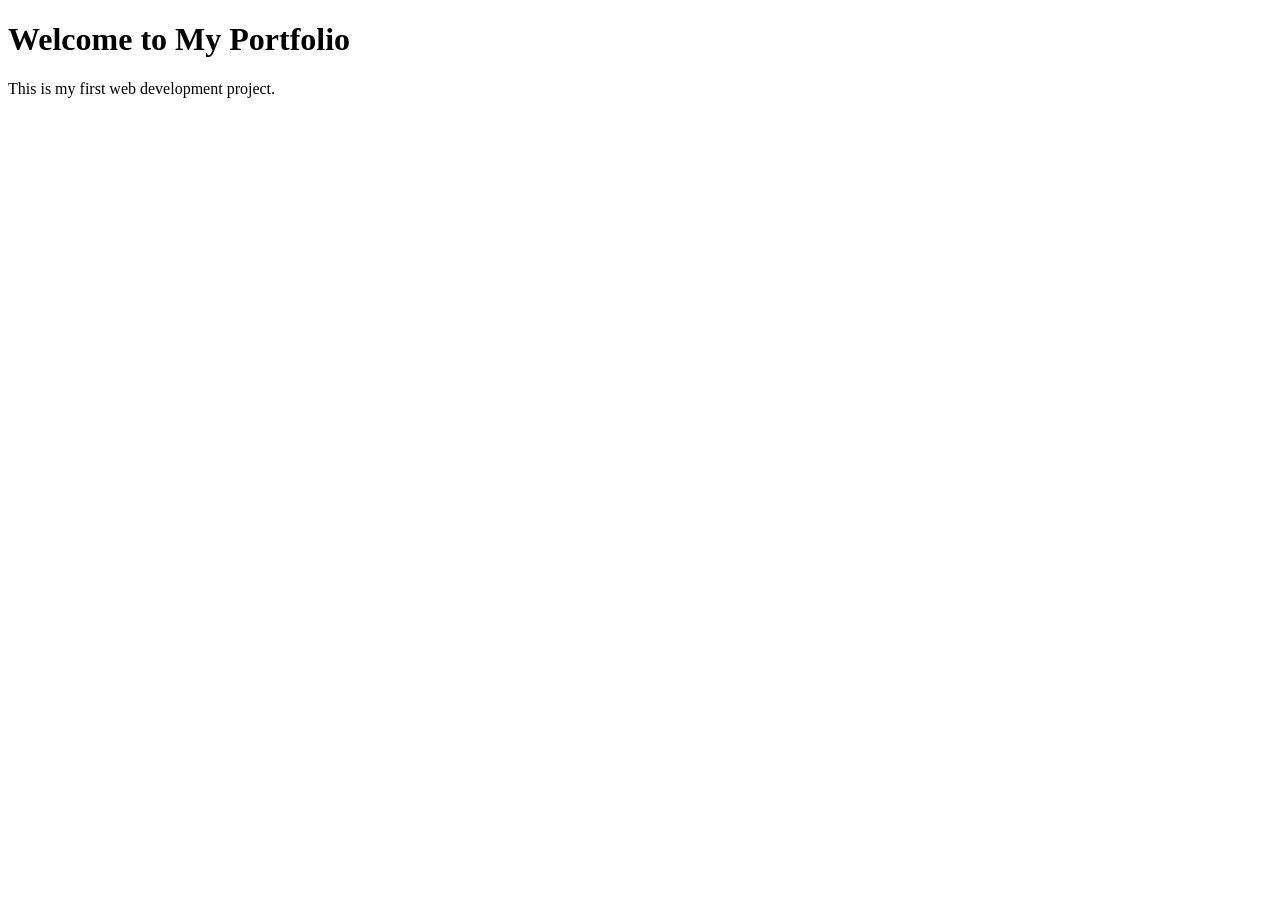
<file: Module-1/P2/index.html>
<!DOCTYPE html>
<html lang="en">
<head>
    <meta charset="UTF-8">
    <meta name="viewport" content="width=device-width, initial-scale=1.0">
    <title>My Portfolio</title>
</head>
<body>

    <h1>Welcome to My Portfolio</h1>
    <p>This is my first web development project.</p>

</body>
</html>
</file>
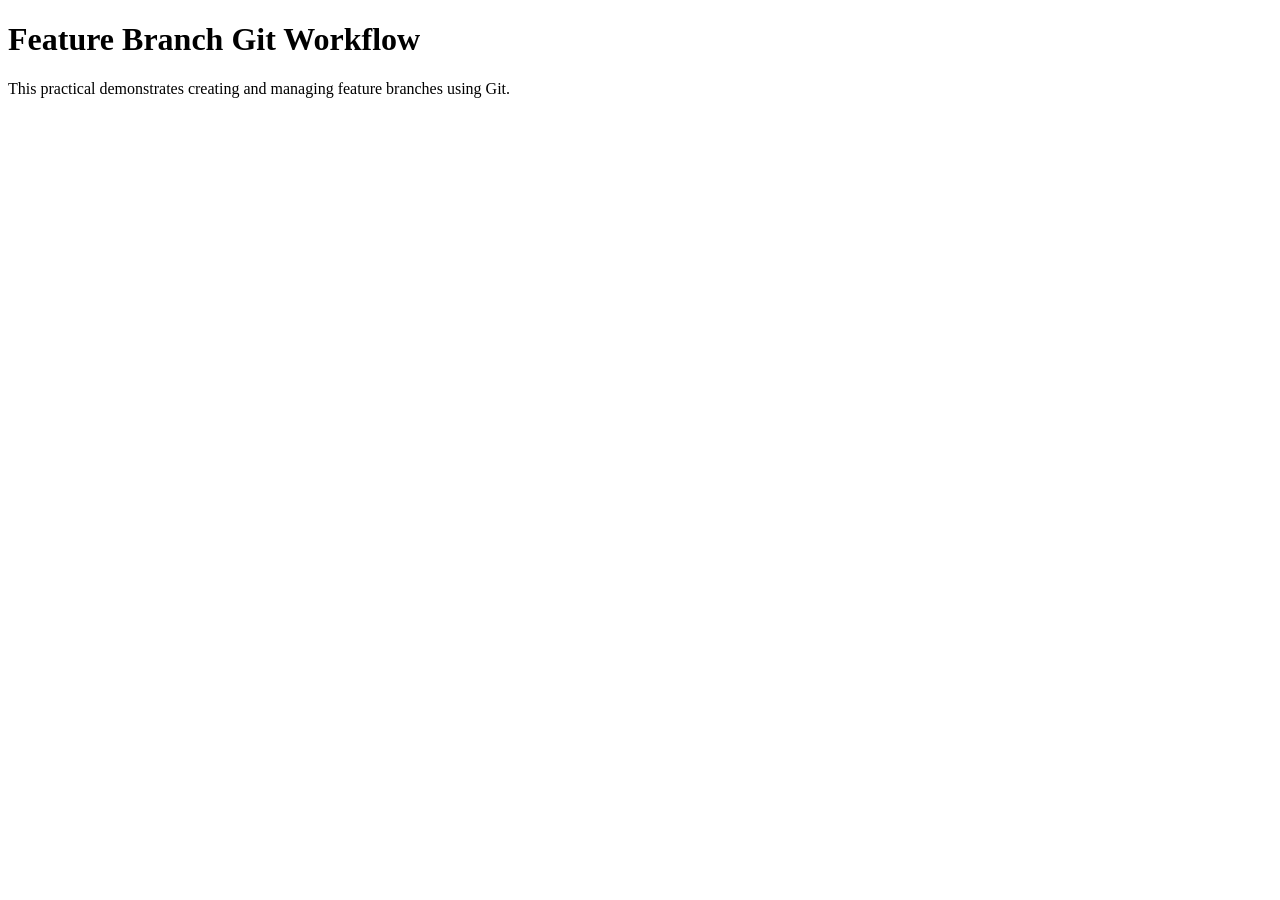
<file: Module-1/P3/index.html>
<!DOCTYPE html>
<html>
<head>
    <title>P3 - Feature Branch Workflow</title>
</head>
<body>
    <h1>Feature Branch Git Workflow</h1>
    <p>This practical demonstrates creating and managing feature branches using Git.</p>
</body>
</html>
</file>
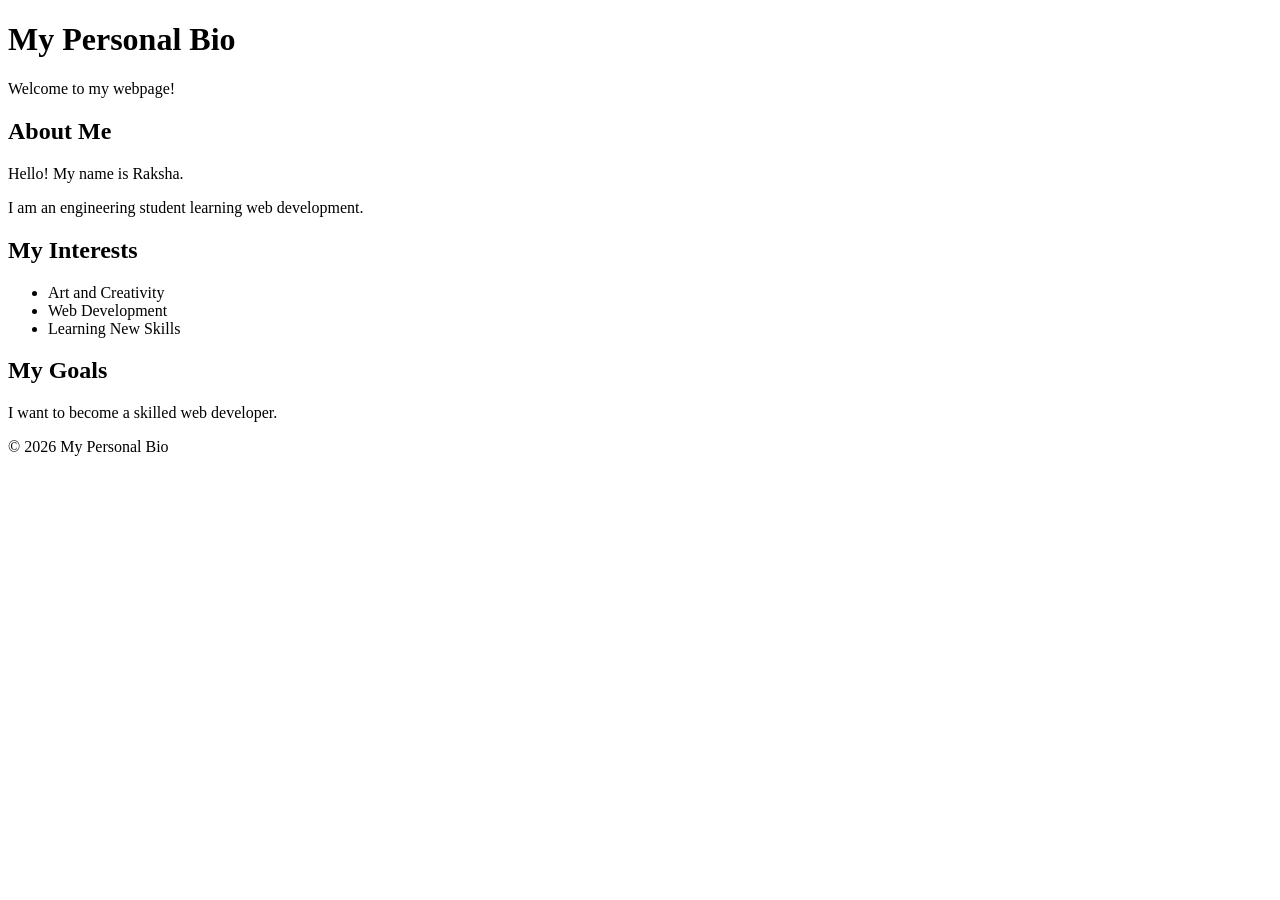
<file: Module-2/P5/index.html>
<!DOCTYPE html>
<html lang="en">

<head>
    <meta charset="UTF-8">
    <meta name="viewport" content="width=device-width, initial-scale=1.0">
    <title>My Bio Page</title>
</head>

<body>

    <header>
        <h1>My Personal Bio</h1>
        <p>Welcome to my webpage!</p>
    </header>

    <main>

        <section>
            <h2>About Me</h2>
            <p>Hello! My name is Raksha.</p>
            <p>I am an engineering student learning web development.</p>
        </section>

        <section>
            <h2>My Interests</h2>
            <ul>
                <li>Art and Creativity</li>
                <li>Web Development</li>
                <li>Learning New Skills</li>
            </ul>
        </section>

        <section>
            <h2>My Goals</h2>
            <p>I want to become a skilled web developer.</p>
        </section>

    </main>

    <footer>
        <p>© 2026 My Personal Bio</p>
    </footer>

</body>
</html>
</file>
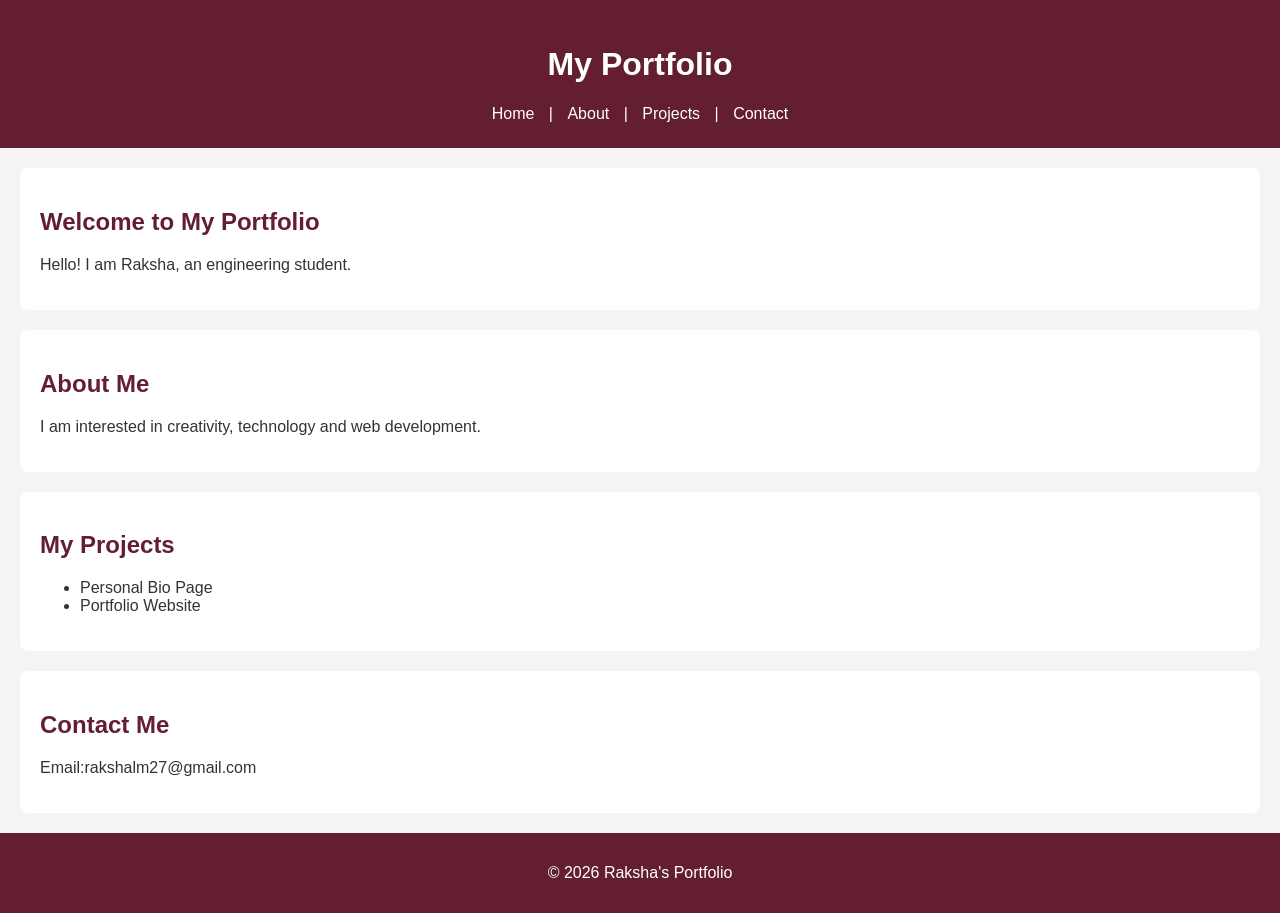
<file: Module-2/P6/index.html>
<!DOCTYPE html>
<html lang="en">
<head>
    <meta charset="UTF-8">
    <meta name="viewport" content="width=device-width, initial-scale=1.0">
    <title>My Portfolio</title>
    <link rel="stylesheet" href="style.css">
</head>
<body>

    <header>
        <h1>My Portfolio</h1>
        <nav>
            <a href="#home">Home</a> |
            <a href="#about">About</a> |
            <a href="#projects">Projects</a> |
            <a href="#contact">Contact</a>
        </nav>
    </header>

    <main>
        <section id="home">
            <h2>Welcome to My Portfolio</h2>
            <p>Hello! I am Raksha, an engineering student.</p>
        </section>

        <section id="about">
            <h2>About Me</h2>
            <p>I am interested in creativity, technology and web development.</p>
        </section>

        <section id="projects">
            <h2>My Projects</h2>
            <ul>
                <li>Personal Bio Page</li>
                <li>Portfolio Website</li>
            </ul>
        </section>

        <section id="contact">
            <h2>Contact Me</h2>
            <p>Email:rakshalm27@gmail.com</p>
        </section>
    </main>

    <footer>
        <p>© 2026 Raksha's Portfolio</p>
    </footer>

</body>
</html>
</file>
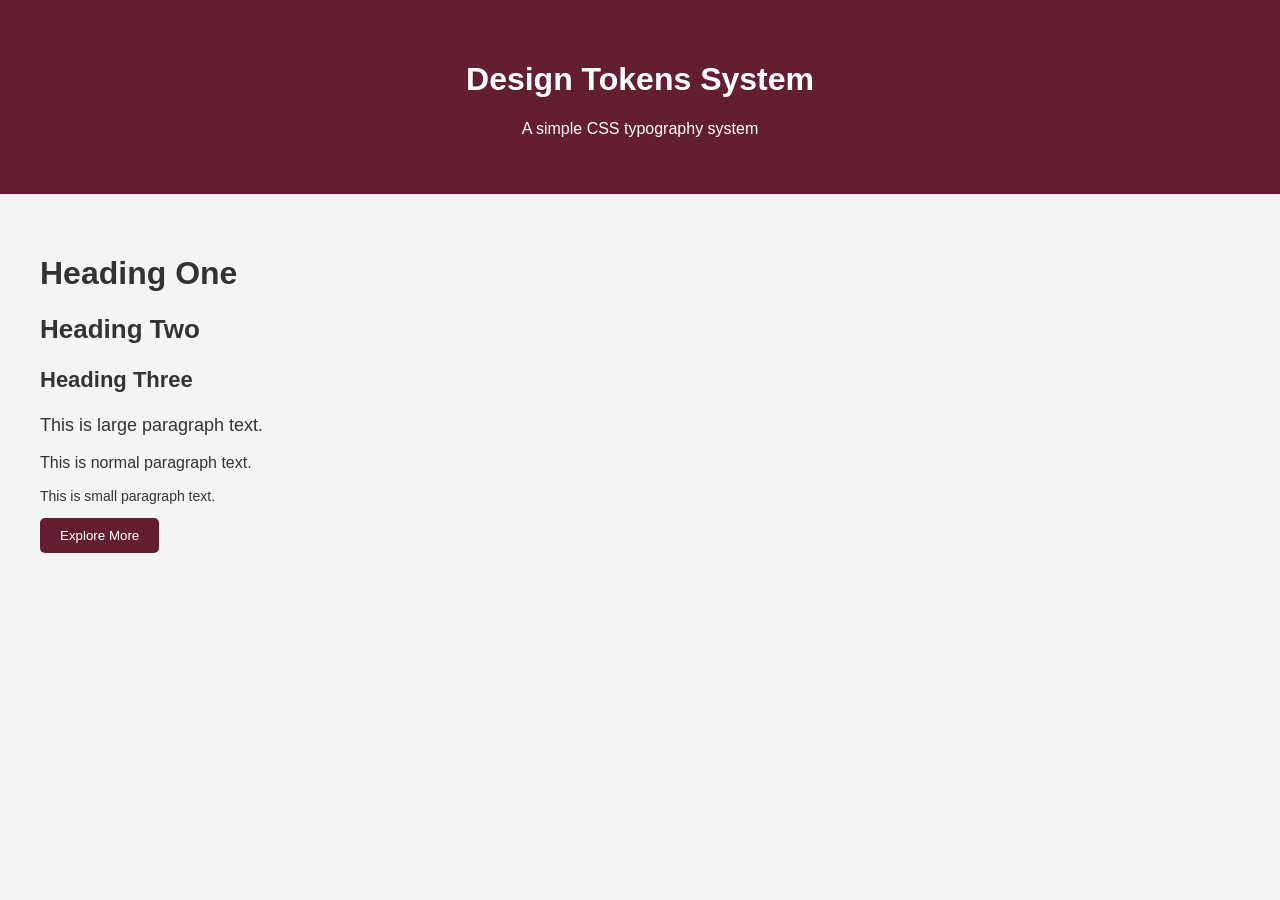
<file: Module-2/P7/index.html>
<!DOCTYPE html>
<html lang="en">
<head>
    <meta charset="UTF-8">
    <meta name="viewport" content="width=device-width, initial-scale=1.0">
    <title>Design Tokens and Typography</title>
    <link rel="stylesheet" href="style.css">
</head>
<body>

    <header>
        <h1>Design Tokens System</h1>
        <p>A simple CSS typography system</p>
    </header>

    <main>
        <h1>Heading One</h1>
        <h2>Heading Two</h2>
        <h3>Heading Three</h3>

        <p class="large">This is large paragraph text.</p>
        <p>This is normal paragraph text.</p>
        <p class="small">This is small paragraph text.</p>

        <button>Explore More</button>
    </main>

</body>
</html>
</file>
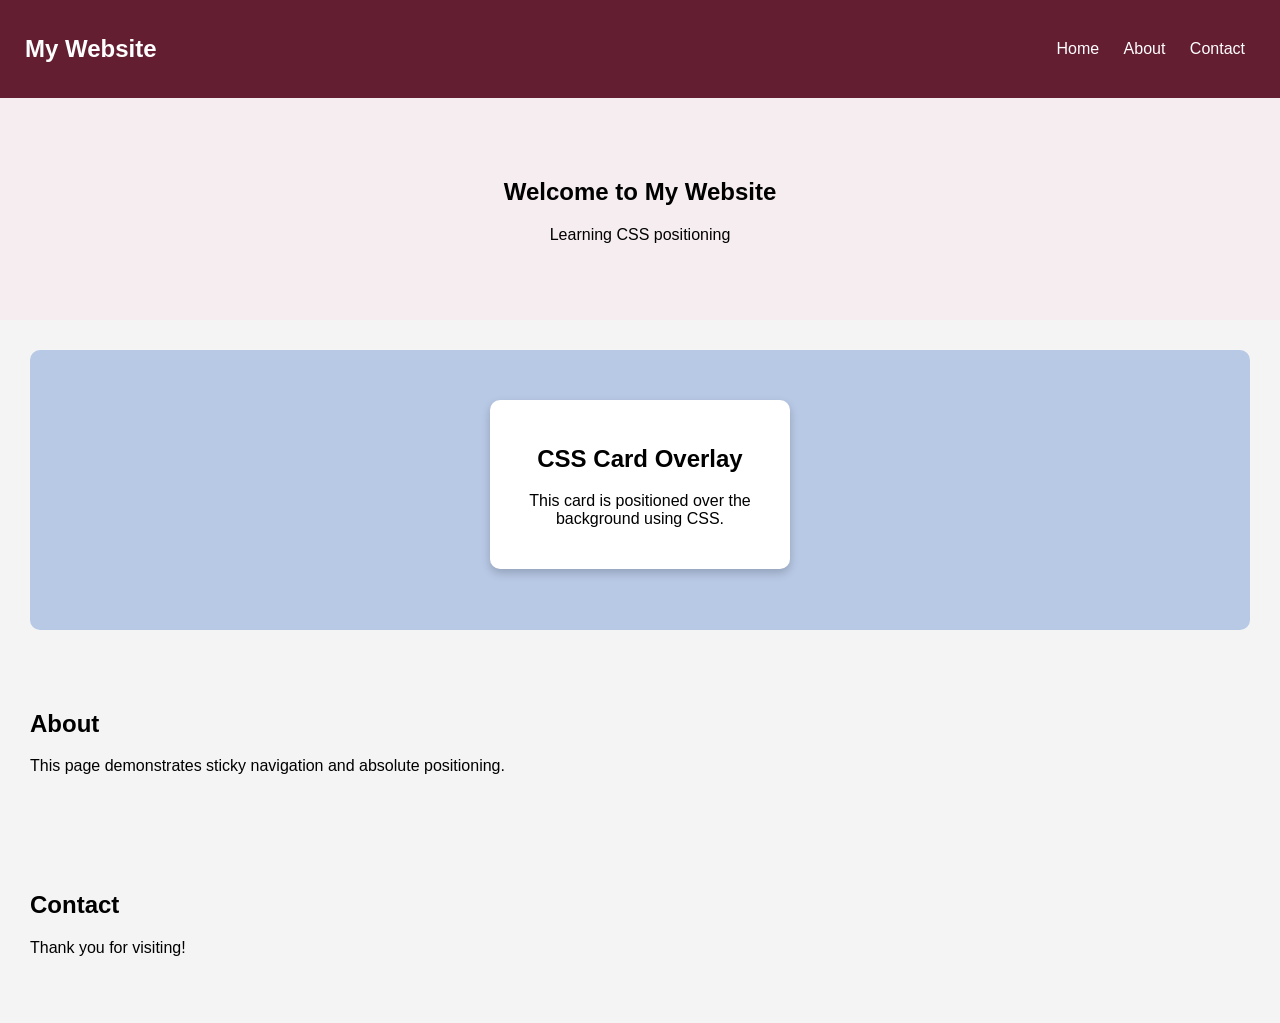
<file: Module-2/P8/index.html>
<!DOCTYPE html>
<html lang="en">
<head>
    <meta charset="UTF-8">
    <meta name="viewport" content="width=device-width, initial-scale=1.0">
    <title>Sticky Navbar and Card Overlay</title>
    <link rel="stylesheet" href="style.css">
</head>
<body>

    <nav class="navbar">
        <h2>My Website</h2>
        <div>
            <a href="#home">Home</a>
            <a href="#about">About</a>
            <a href="#contact">Contact</a>
        </div>
    </nav>

    <section id="home" class="hero">
        <h1>Welcome to My Website</h1>
        <p>Learning CSS positioning</p>
    </section>

    <section class="card-section">
        <div class="card">
            <h2>CSS Card Overlay</h2>
            <p>This card is positioned over the background using CSS.</p>
        </div>
    </section>

    <section id="about">
        <h2>About</h2>
        <p>This page demonstrates sticky navigation and absolute positioning.</p>
    </section>

    <section id="contact">
        <h2>Contact</h2>
        <p>Thank you for visiting!</p>
    </section>

</body>
</html>
</file>
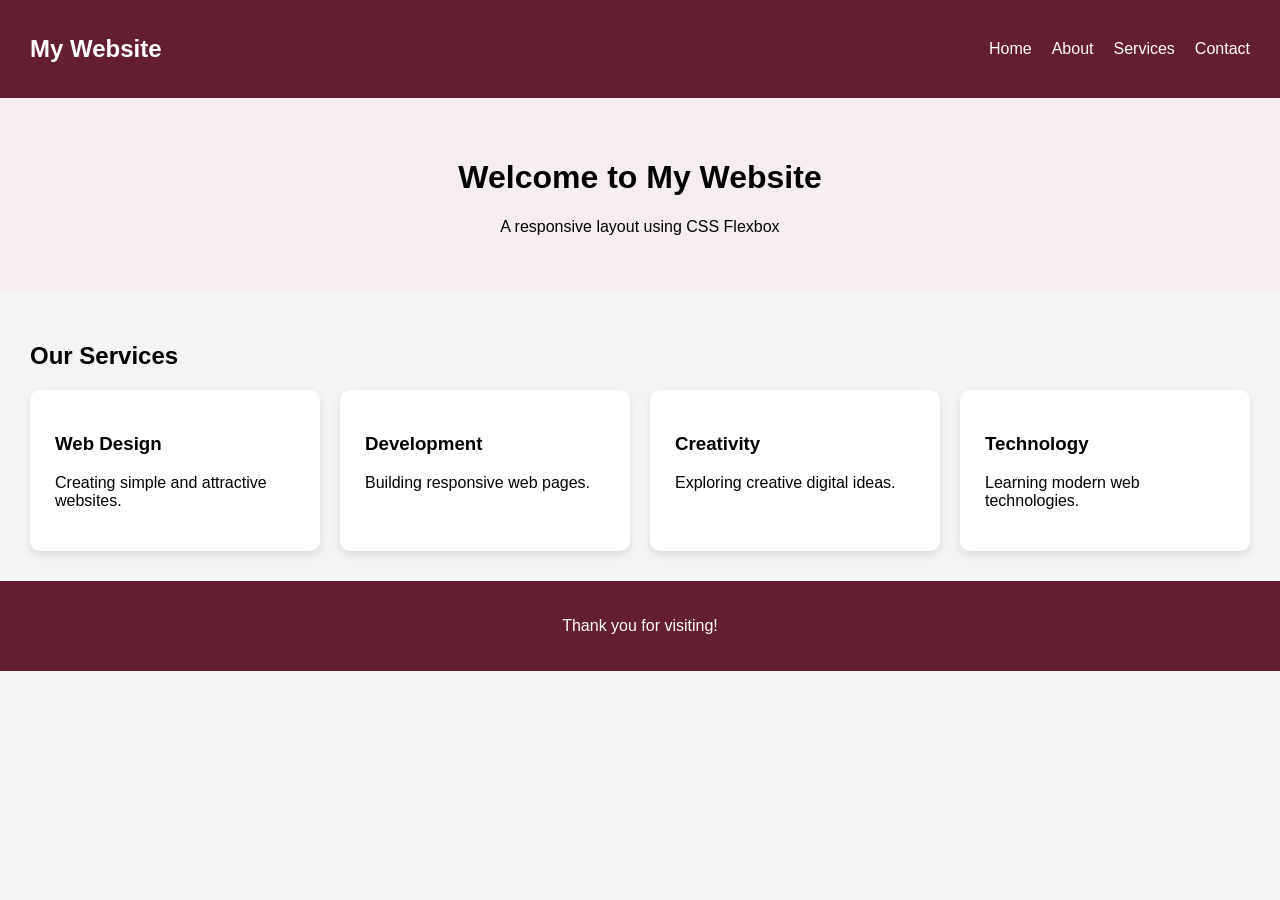
<file: Module-2/P9/index.html>
<!DOCTYPE html>
<html lang="en">
<head>
    <meta charset="UTF-8">
    <meta name="viewport" content="width=device-width, initial-scale=1.0">
    <title>Responsive Navbar and Card Grid</title>
    <link rel="stylesheet" href="style.css">
</head>
<body>

    <nav class="navbar">
        <h2>My Website</h2>
        <div class="nav-links">
            <a href="#home">Home</a>
            <a href="#about">About</a>
            <a href="#services">Services</a>
            <a href="#contact">Contact</a>
        </div>
    </nav>

    <header id="home">
        <h1>Welcome to My Website</h1>
        <p>A responsive layout using CSS Flexbox</p>
    </header>

    <main id="services">
        <h2>Our Services</h2>

        <div class="card-grid">
            <div class="card">
                <h3>Web Design</h3>
                <p>Creating simple and attractive websites.</p>
            </div>

            <div class="card">
                <h3>Development</h3>
                <p>Building responsive web pages.</p>
            </div>

            <div class="card">
                <h3>Creativity</h3>
                <p>Exploring creative digital ideas.</p>
            </div>

            <div class="card">
                <h3>Technology</h3>
                <p>Learning modern web technologies.</p>
            </div>
        </div>
    </main>

    <footer id="contact">
        <p>Thank you for visiting!</p>
    </footer>

</body>
</html>
</file>
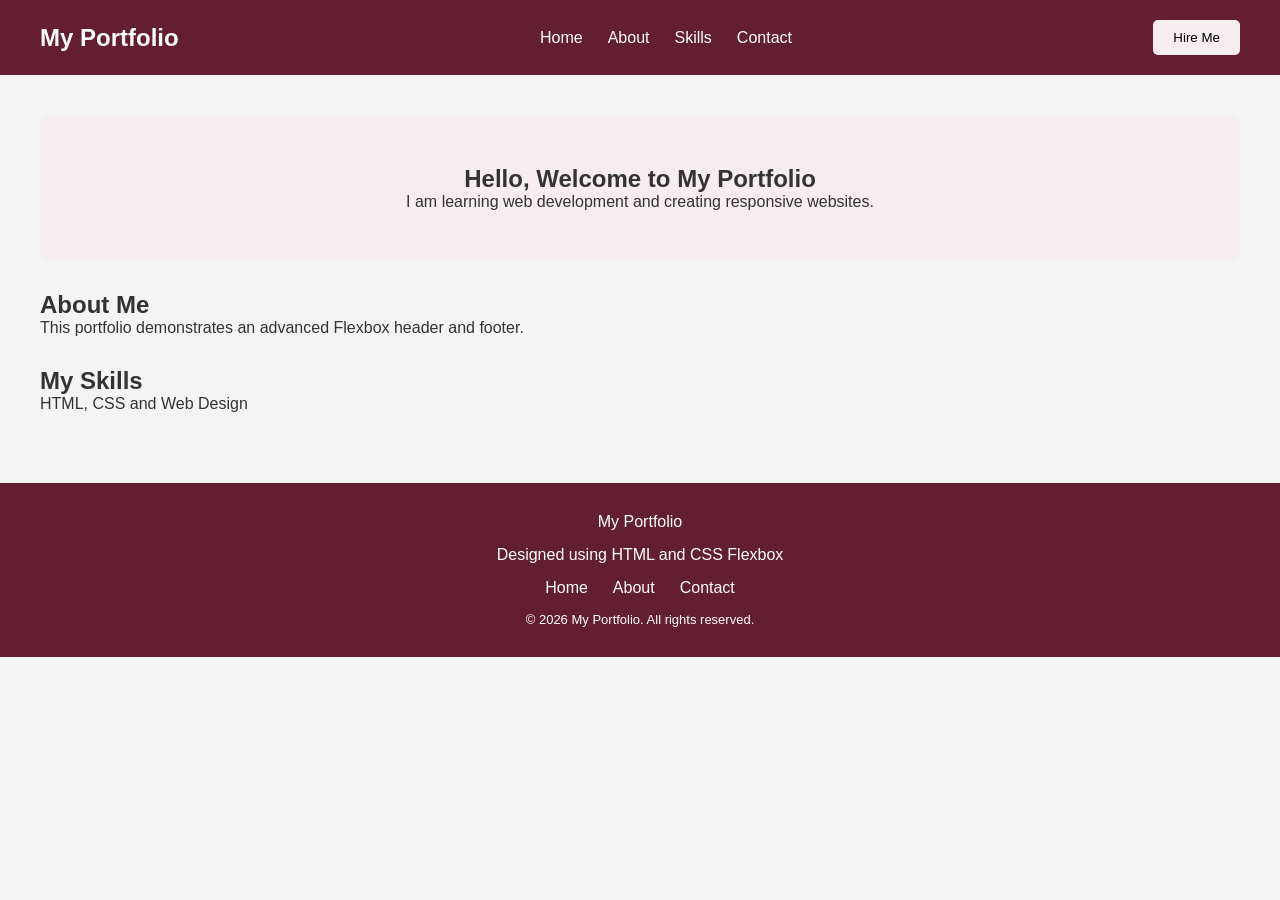
<file: Module-3/P10/index.html>
<!DOCTYPE html>
<html lang="en">
<head>
    <meta charset="UTF-8">
    <meta name="viewport" content="width=device-width, initial-scale=1.0">
    <title>Portfolio Header and Footer</title>
    <link rel="stylesheet" href="style.css">
</head>
<body>

    <header class="header">
        <div class="logo">My Portfolio</div>

        <nav class="navigation">
            <a href="#home">Home</a>
            <a href="#about">About</a>
            <a href="#skills">Skills</a>
            <a href="#contact">Contact</a>
        </nav>

        <button class="hire-btn">Hire Me</button>
    </header>

    <main id="home">
        <section class="intro">
            <h1>Hello, Welcome to My Portfolio</h1>
            <p>I am learning web development and creating responsive websites.</p>
        </section>

        <section id="about">
            <h2>About Me</h2>
            <p>This portfolio demonstrates an advanced Flexbox header and footer.</p>
        </section>

        <section id="skills">
            <h2>My Skills</h2>
            <p>HTML, CSS and Web Design</p>
        </section>
    </main>

    <footer class="footer" id="contact">
        <div class="footer-logo">My Portfolio</div>
        <p>Designed using HTML and CSS Flexbox</p>
        <div class="footer-links">
            <a href="#home">Home</a>
            <a href="#about">About</a>
            <a href="#contact">Contact</a>
        </div>
        <p class="copyright">© 2026 My Portfolio. All rights reserved.</p>
    </footer>

</body>
</html>
</file>
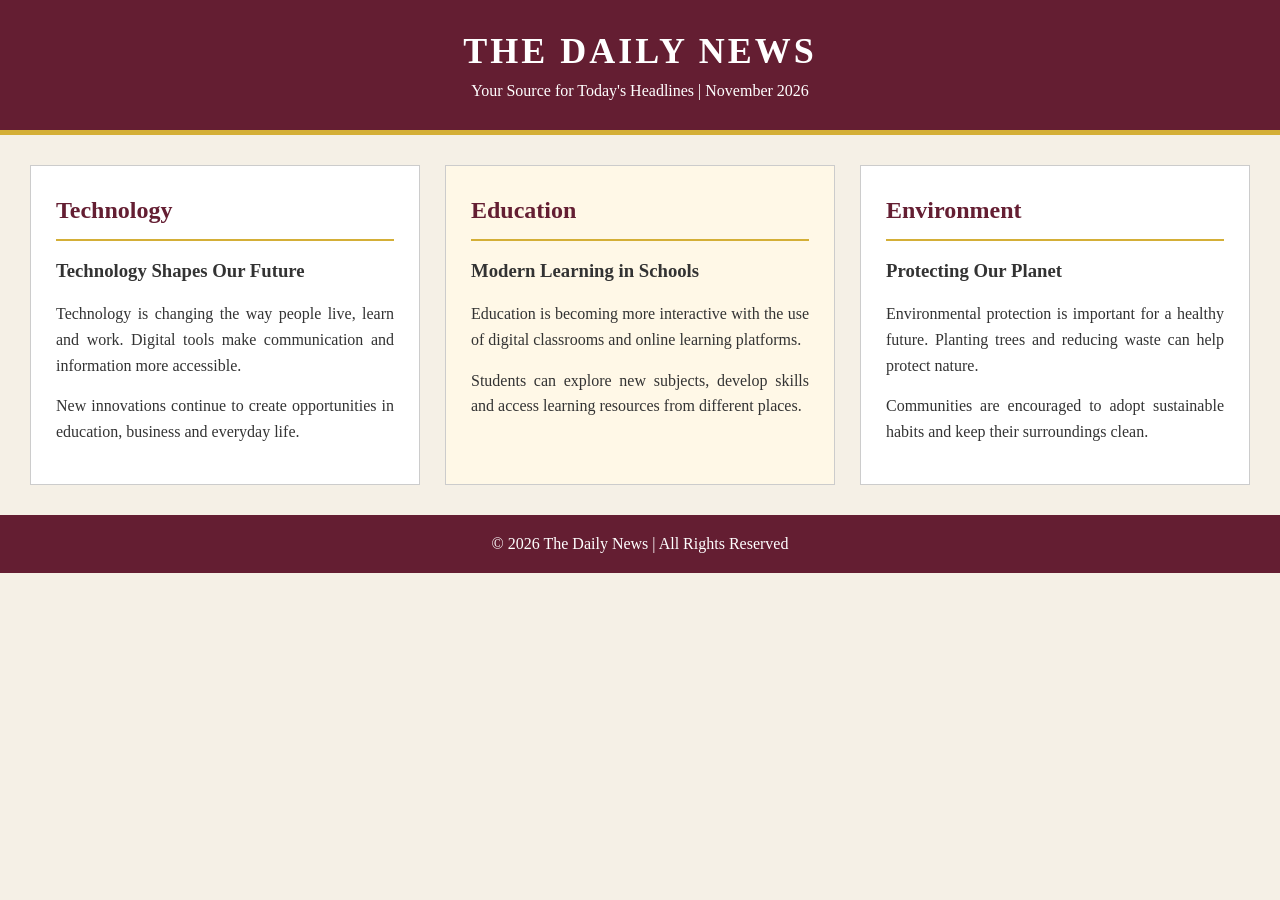
<file: Module-3/P11/index.html>
<!DOCTYPE html>
<html lang="en">
<head>
    <meta charset="UTF-8">
    <meta name="viewport" content="width=device-width, initial-scale=1.0">
    <title>Newspaper Layout</title>
    <link rel="stylesheet" href="style.css">
</head>
<body>

    <header class="newspaper-header">
        <h1>THE DAILY NEWS</h1>
        <p>Your Source for Today's Headlines | November 2026</p>
    </header>

    <main class="newspaper-grid">

        <article class="news-column">
            <h2>Technology</h2>
            <h3>Technology Shapes Our Future</h3>
            <p>Technology is changing the way people live, learn and work. Digital tools make communication and information more accessible.</p>
            <p>New innovations continue to create opportunities in education, business and everyday life.</p>
        </article>

        <article class="news-column featured">
            <h2>Education</h2>
            <h3>Modern Learning in Schools</h3>
            <p>Education is becoming more interactive with the use of digital classrooms and online learning platforms.</p>
            <p>Students can explore new subjects, develop skills and access learning resources from different places.</p>
        </article>

        <article class="news-column">
            <h2>Environment</h2>
            <h3>Protecting Our Planet</h3>
            <p>Environmental protection is important for a healthy future. Planting trees and reducing waste can help protect nature.</p>
            <p>Communities are encouraged to adopt sustainable habits and keep their surroundings clean.</p>
        </article>

    </main>

    <footer>
        <p>© 2026 The Daily News | All Rights Reserved</p>
    </footer>

</body>
</html>
</file>
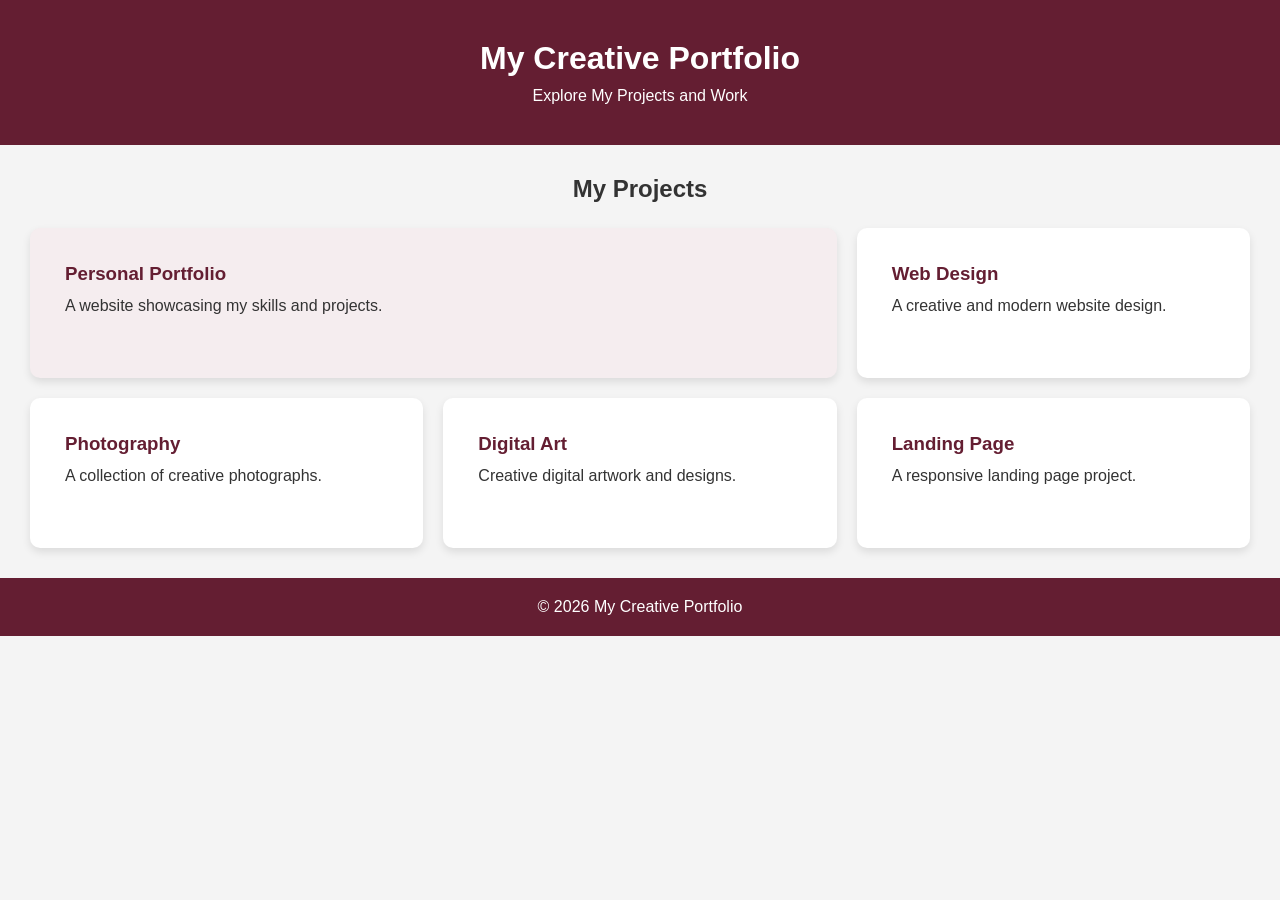
<file: Module-3/P12/index.html>
<!DOCTYPE html>
<html lang="en">
<head>
    <meta charset="UTF-8">
    <meta name="viewport" content="width=device-width, initial-scale=1.0">
    <title>Portfolio Projects Grid</title>
    <link rel="stylesheet" href="style.css">
</head>
<body>

    <header>
        <h1>My Creative Portfolio</h1>
        <p>Explore My Projects and Work</p>
    </header>

    <main>
        <h2>My Projects</h2>

        <div class="project-grid">

            <div class="project featured">
                <h3>Personal Portfolio</h3>
                <p>A website showcasing my skills and projects.</p>
            </div>

            <div class="project">
                <h3>Web Design</h3>
                <p>A creative and modern website design.</p>
            </div>

            <div class="project">
                <h3>Photography</h3>
                <p>A collection of creative photographs.</p>
            </div>

            <div class="project">
                <h3>Digital Art</h3>
                <p>Creative digital artwork and designs.</p>
            </div>

            <div class="project">
                <h3>Landing Page</h3>
                <p>A responsive landing page project.</p>
            </div>

        </div>
    </main>

    <footer>
        <p>© 2026 My Creative Portfolio</p>
    </footer>

</body>
</html>
</file>
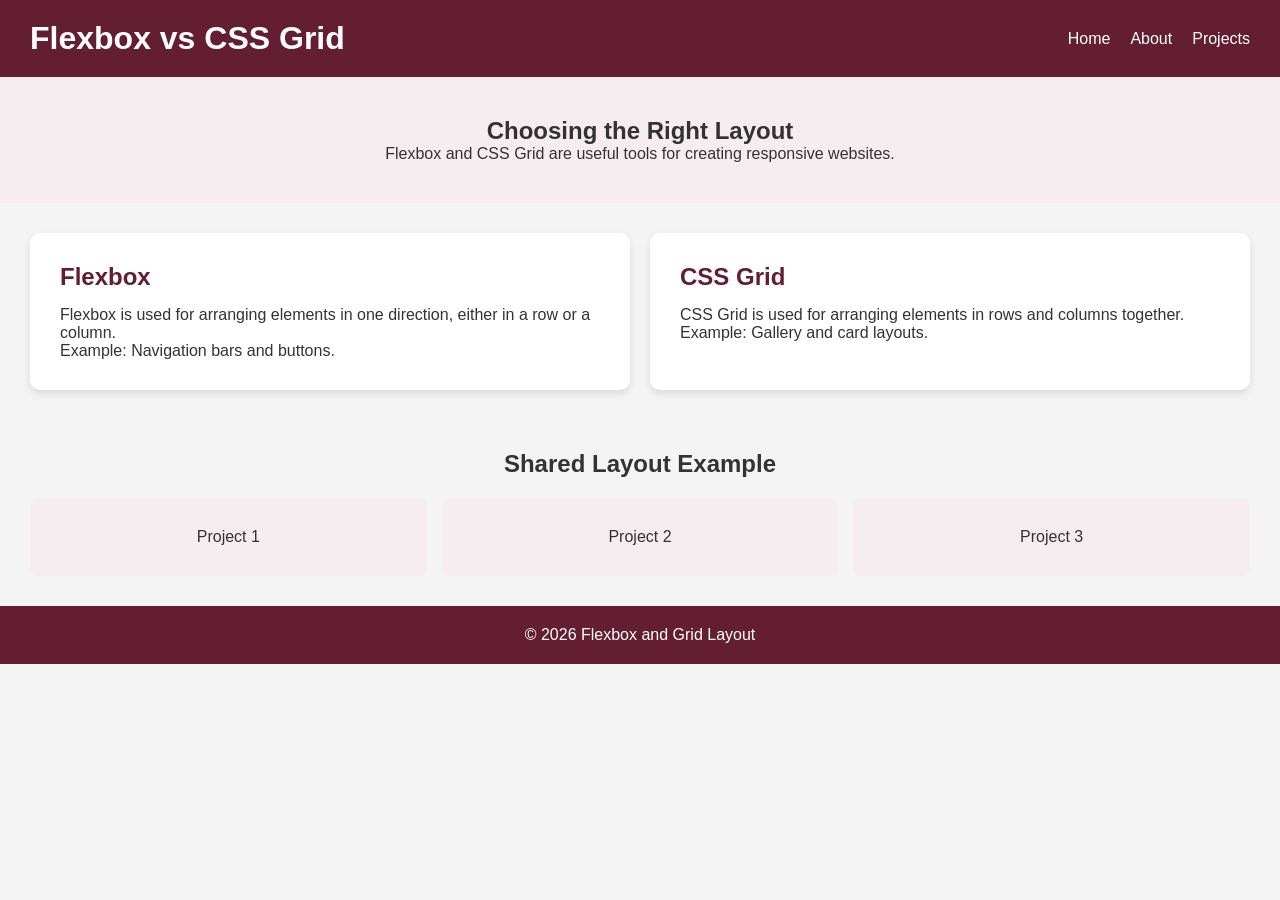
<file: Module-3/P13/index.html>
<!DOCTYPE html>
<html lang="en">
<head>
    <meta charset="UTF-8">
    <meta name="viewport" content="width=device-width, initial-scale=1.0">
    <title>Flexbox vs CSS Grid</title>
    <link rel="stylesheet" href="style.css">
</head>
<body>

    <header class="header">
        <h1>Flexbox vs CSS Grid</h1>
        <nav class="navbar">
            <a href="#home">Home</a>
            <a href="#about">About</a>
            <a href="#projects">Projects</a>
        </nav>
    </header>

    <main id="home">
        <section class="intro">
            <h2>Choosing the Right Layout</h2>
            <p>Flexbox and CSS Grid are useful tools for creating responsive websites.</p>
        </section>

        <section class="comparison" id="about">
            <div class="box flexbox">
                <h2>Flexbox</h2>
                <p>Flexbox is used for arranging elements in one direction, either in a row or a column.</p>
                <p>Example: Navigation bars and buttons.</p>
            </div>

            <div class="box grid">
                <h2>CSS Grid</h2>
                <p>CSS Grid is used for arranging elements in rows and columns together.</p>
                <p>Example: Gallery and card layouts.</p>
            </div>
        </section>

        <section class="projects" id="projects">
            <h2>Shared Layout Example</h2>
            <div class="project-grid">
                <div>Project 1</div>
                <div>Project 2</div>
                <div>Project 3</div>
            </div>
        </section>
    </main>

    <footer>
        <p>© 2026 Flexbox and Grid Layout</p>
    </footer>

</body>
</html>
</file>
<file: Module-2/P6/style.css>
body {
    font-family: Arial, sans-serif;
    margin: 0;
    background-color: #f4f4f4;
    color: #333;
}

header {
    background-color: #641E32;
    color: white;
    text-align: center;
    padding: 25px;
}

nav a {
    color: white;
    text-decoration: none;
    margin: 10px;
}

section {
    background-color: white;
    margin: 20px;
    padding: 20px;
    border-radius: 8px;
}

h2 {
    color: #641E32;
}

footer {
    background-color: #641E32;
    color: white;
    text-align: center;
    padding: 15px;
}
</file>
<file: Module-2/P7/style.css>
:root {
    --primary-color: #641E32;
    --secondary-color: #F5EDEF;
    --background-color: #f4f4f4;
    --text-color: #333333;

    --spacing-small: 10px;
    --spacing-medium: 20px;
    --spacing-large: 40px;

    --font-small: 14px;
    --font-medium: 18px;
    --font-large: 32px;
}

body {
    margin: 0;
    font-family: Arial, sans-serif;
    background-color: var(--background-color);
    color: var(--text-color);
}

header {
    background-color: var(--primary-color);
    color: white;
    padding: var(--spacing-large);
    text-align: center;
}

h1 {
    font-size: var(--font-large);
}

h2 {
    font-size: 26px;
}

h3 {
    font-size: 22px;
}

main {
    padding: var(--spacing-large);
}

.large {
    font-size: var(--font-medium);
}

.small {
    font-size: var(--font-small);
}

button {
    background-color: var(--primary-color);
    color: white;
    padding: var(--spacing-small) var(--spacing-medium);
    border: none;
    border-radius: 5px;
}
</file>
<file: Module-2/P8/style.css>
body {
    margin: 0;
    font-family: Arial, sans-serif;
    background-color: #f4f4f4;
}

.navbar {
    position: sticky;
    top: 0;
    background-color: #641E32;
    color: white;
    padding: 15px 25px;
    display: flex;
    justify-content: space-between;
    align-items: center;
    z-index: 100;
}

.navbar a {
    color: white;
    text-decoration: none;
    margin: 10px;
}

.hero {
    background-color: #F5EDEF;
    padding: 60px 20px;
    text-align: center;
}

/* Card overlay using CSS positioning */
.card-section {
    position: relative;
    height: 220px;
    margin: 30px;
    background-color: #b8c9e6;
    border-radius: 10px;
}

.card {
    position: absolute;
    top: 50px;
    left: 50%;
    transform: translateX(-50%);
    background-color: white;
    padding: 25px;
    width: 250px;
    text-align: center;
    border-radius: 10px;
    box-shadow: 0 4px 10px rgba(0, 0, 0, 0.2);
    z-index: 2;
}

section {
    padding: 30px;
    margin-bottom: 20px;
}
</file>
<file: Module-2/P9/style.css>
* {
    box-sizing: border-box;
}

body {
    margin: 0;
    font-family: Arial, sans-serif;
    background-color: #f4f4f4;
}

.navbar {
    display: flex;
    justify-content: space-between;
    align-items: center;
    flex-wrap: wrap;
    background-color: #641E32;
    color: white;
    padding: 15px 30px;
}

.nav-links {
    display: flex;
    gap: 20px;
    flex-wrap: wrap;
}

.nav-links a {
    color: white;
    text-decoration: none;
}

header {
    text-align: center;
    padding: 40px 20px;
    background-color: #F5EDEF;
}

main {
    padding: 30px;
}

.card-grid {
    display: flex;
    flex-wrap: wrap;
    justify-content: center;
    gap: 20px;
}

.card {
    flex: 1 1 220px;
    max-width: 300px;
    padding: 25px;
    background-color: white;
    border-radius: 10px;
    box-shadow: 0 4px 8px rgba(0, 0, 0, 0.1);
}

footer {
    text-align: center;
    padding: 20px;
    background-color: #641E32;
    color: white;
}

@media (max-width: 600px) {
    .navbar {
        flex-direction: column;
        gap: 15px;
    }

    .nav-links {
        justify-content: center;
    }

    .card {
        flex-basis: 100%;
        max-width: 100%;
    }
}
</file>
<file: Module-3/P10/style.css>
* {
    margin: 0;
    padding: 0;
    box-sizing: border-box;
}

body {
    font-family: Arial, sans-serif;
    background-color: #f4f4f4;
    color: #333;
}

/* Advanced Flexbox Header */
.header {
    display: flex;
    justify-content: space-between;
    align-items: center;
    flex-wrap: wrap;
    gap: 20px;
    padding: 20px 40px;
    background-color: #641E32;
    color: white;
}

.logo {
    font-size: 24px;
    font-weight: bold;
}

.navigation {
    display: flex;
    justify-content: center;
    gap: 25px;
}

.navigation a,
.footer a {
    color: white;
    text-decoration: none;
}

.hire-btn {
    padding: 10px 20px;
    background-color: #F5EDEF;
    border: none;
    border-radius: 5px;
    cursor: pointer;
}

/* Main Content */
main {
    min-height: 400px;
    padding: 40px;
}

.intro,
main section {
    margin-bottom: 30px;
}

.intro {
    text-align: center;
    padding: 50px 20px;
    background-color: #F5EDEF;
    border-radius: 10px;
}

/* Advanced Flexbox Footer */
.footer {
    display: flex;
    flex-direction: column;
    align-items: center;
    justify-content: center;
    gap: 15px;
    padding: 30px;
    background-color: #641E32;
    color: white;
    text-align: center;
}

.footer-links {
    display: flex;
    justify-content: center;
    gap: 25px;
    flex-wrap: wrap;
}

.copyright {
    font-size: 13px;
}

/* Responsive Design */
@media (max-width: 600px) {
    .header {
        flex-direction: column;
    }

    .navigation {
        flex-wrap: wrap;
    }
}
</file>
<file: Module-3/P11/style.css>
* {
    margin: 0;
    padding: 0;
    box-sizing: border-box;
}

body {
    font-family: Georgia, serif;
    background-color: #f5f0e6;
    color: #333;
}

.newspaper-header {
    text-align: center;
    padding: 30px;
    background-color: #641E32;
    color: white;
    border-bottom: 5px solid #d4af37;
}

.newspaper-header h1 {
    font-size: 36px;
    letter-spacing: 3px;
    margin-bottom: 10px;
}

.newspaper-grid {
    display: grid;
    grid-template-columns: repeat(3, 1fr);
    gap: 25px;
    padding: 30px;
}

.news-column {
    background-color: white;
    padding: 25px;
    border: 1px solid #ccc;
    line-height: 1.6;
}

.news-column h2 {
    color: #641E32;
    border-bottom: 2px solid #d4af37;
    padding-bottom: 10px;
    margin-bottom: 15px;
}

.news-column h3 {
    margin-bottom: 15px;
}

.news-column p {
    margin-bottom: 15px;
    text-align: justify;
}

.featured {
    background-color: #fff8e7;
}

footer {
    text-align: center;
    background-color: #641E32;
    color: white;
    padding: 20px;
}

/* Responsive layout */
@media (max-width: 768px) {
    .newspaper-grid {
        grid-template-columns: 1fr;
    }
}
</file>
<file: Module-3/P12/style.css>
* {
    margin: 0;
    padding: 0;
    box-sizing: border-box;
}

body {
    font-family: Arial, sans-serif;
    background-color: #f4f4f4;
    color: #333;
}

header {
    text-align: center;
    padding: 40px;
    background-color: #641E32;
    color: white;
}

header h1 {
    margin-bottom: 10px;
}

main {
    padding: 30px;
}

main h2 {
    text-align: center;
    margin-bottom: 25px;
}

/* Advanced CSS Grid */
.project-grid {
    display: grid;
    grid-template-columns: repeat(3, 1fr);
    grid-template-rows: auto auto;
    gap: 20px;
}

.project {
    background-color: white;
    padding: 35px;
    border-radius: 10px;
    box-shadow: 0 4px 8px rgba(0, 0, 0, 0.1);
    min-height: 150px;
}

.project h3 {
    color: #641E32;
    margin-bottom: 12px;
}

/* Featured project spans two columns */
.featured {
    grid-column: span 2;
    background-color: #F5EDEF;
}

/* Responsive layout */
@media (max-width: 768px) {
    .project-grid {
        grid-template-columns: repeat(2, 1fr);
    }

    .featured {
        grid-column: span 2;
    }
}

@media (max-width: 500px) {
    .project-grid {
        grid-template-columns: 1fr;
    }

    .featured {
        grid-column: span 1;
    }
}

footer {
    text-align: center;
    padding: 20px;
    background-color: #641E32;
    color: white;
}
</file>
<file: Module-3/P13/style.css>
* {
    margin: 0;
    padding: 0;
    box-sizing: border-box;
}

body {
    font-family: Arial, sans-serif;
    background-color: #f4f4f4;
    color: #333;
}

/* Flexbox Header */
.header {
    display: flex;
    justify-content: space-between;
    align-items: center;
    flex-wrap: wrap;
    padding: 20px 30px;
    background-color: #641E32;
    color: white;
}

.navbar {
    display: flex;
    gap: 20px;
}

.navbar a {
    color: white;
    text-decoration: none;
}

/* Introduction */
.intro {
    text-align: center;
    padding: 40px 20px;
    background-color: #F5EDEF;
}

/* CSS Grid Comparison */
.comparison {
    display: grid;
    grid-template-columns: repeat(2, 1fr);
    gap: 20px;
    padding: 30px;
}

.box {
    background-color: white;
    padding: 30px;
    border-radius: 10px;
    box-shadow: 0 4px 8px rgba(0, 0, 0, 0.1);
}

.box h2 {
    color: #641E32;
    margin-bottom: 15px;
}

/* Shared Layout Example */
.projects {
    padding: 30px;
    text-align: center;
}

.project-grid {
    display: grid;
    grid-template-columns: repeat(3, 1fr);
    gap: 15px;
    margin-top: 20px;
}

.project-grid div {
    background-color: #F5EDEF;
    padding: 30px;
    border-radius: 8px;
}

/* Footer */
footer {
    background-color: #641E32;
    color: white;
    text-align: center;
    padding: 20px;
}

/* Responsive Layout */
@media (max-width: 600px) {
    .header {
        flex-direction: column;
        gap: 15px;
    }

    .comparison {
        grid-template-columns: 1fr;
    }

    .project-grid {
        grid-template-columns: 1fr;
    }
}
</file>
